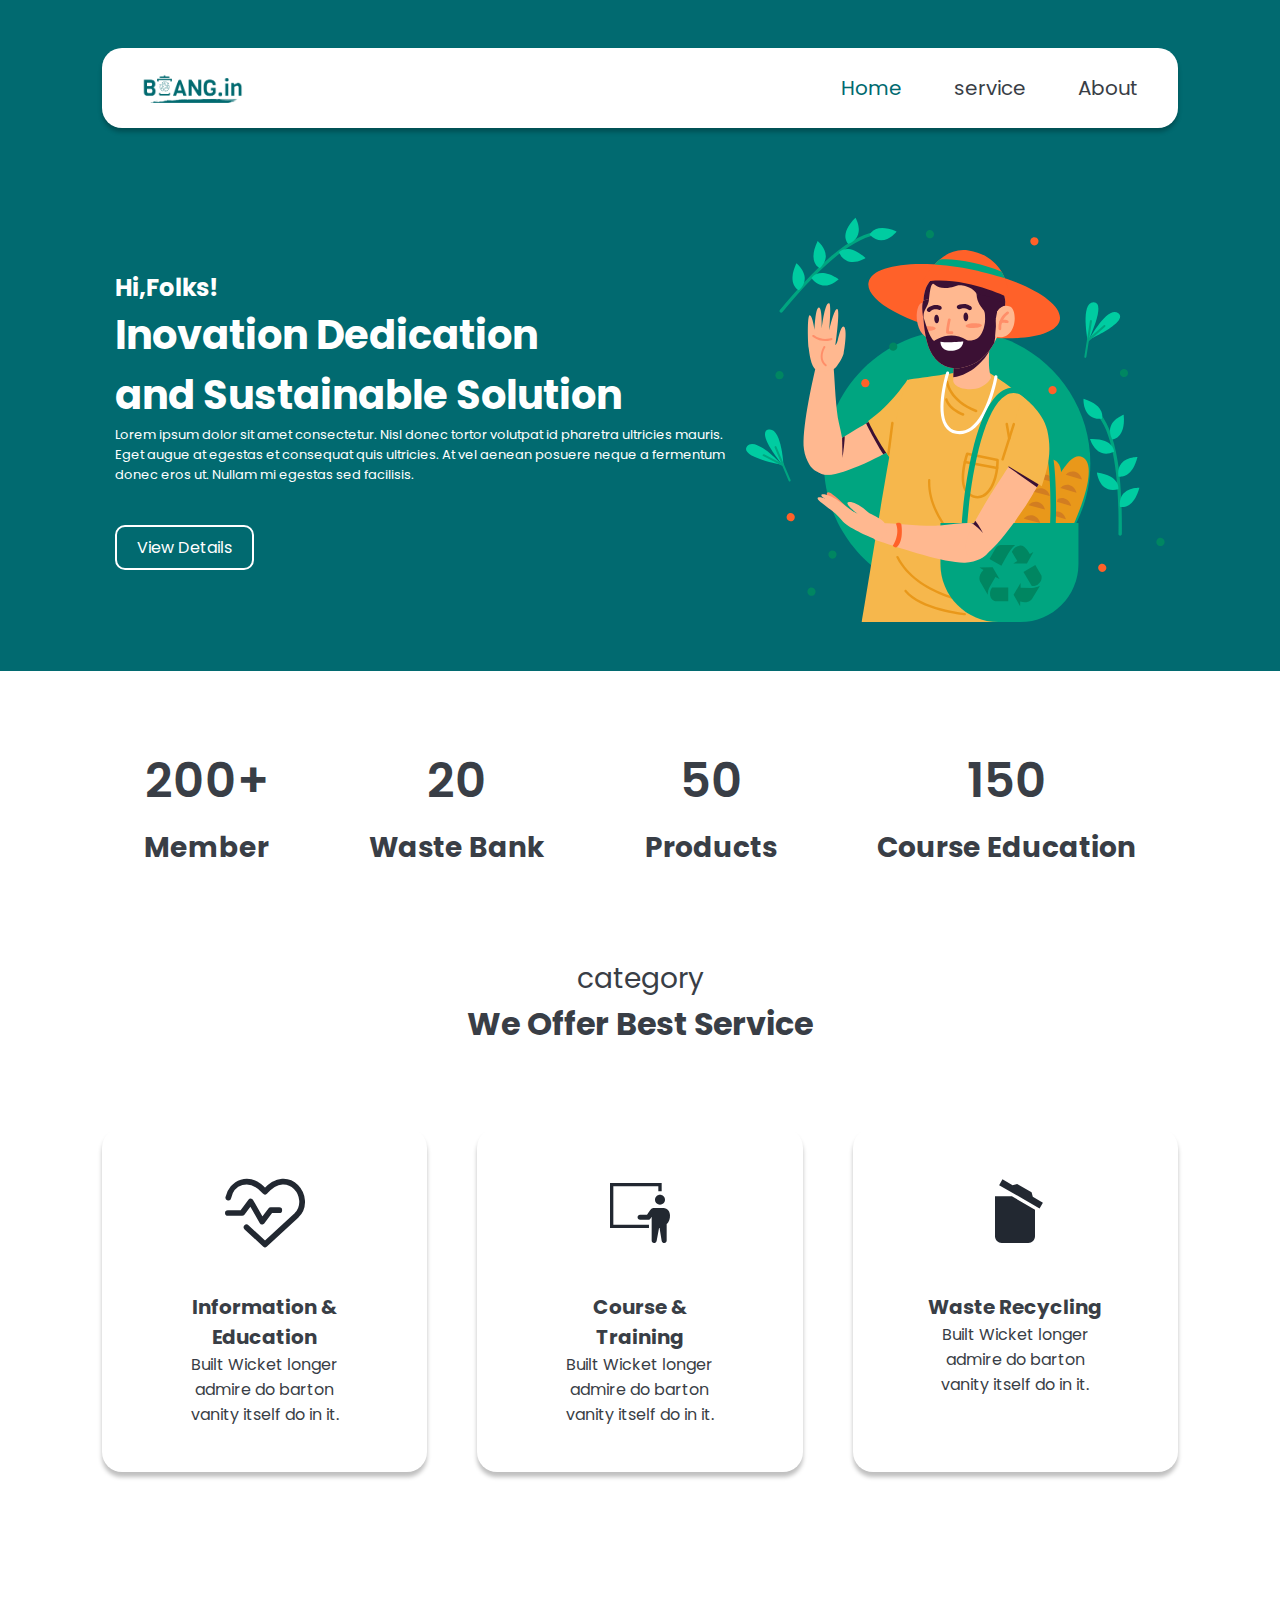
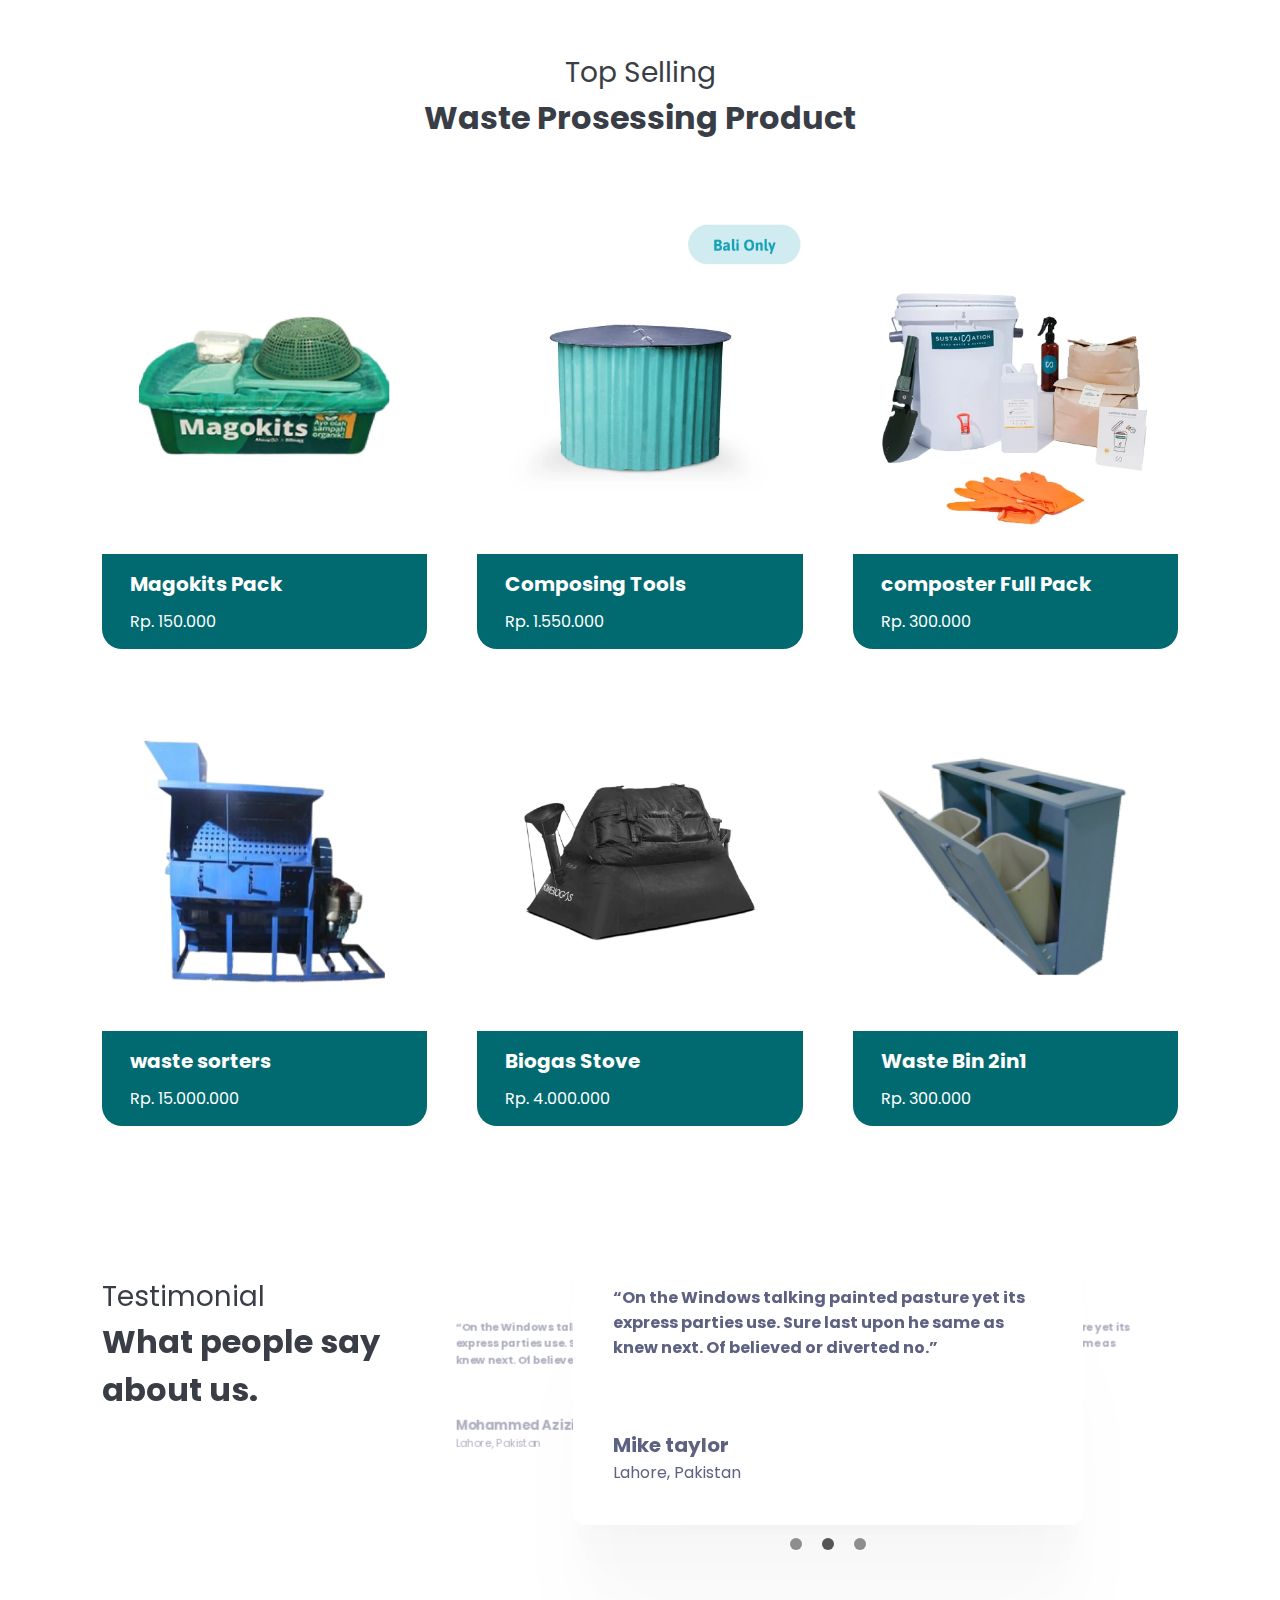
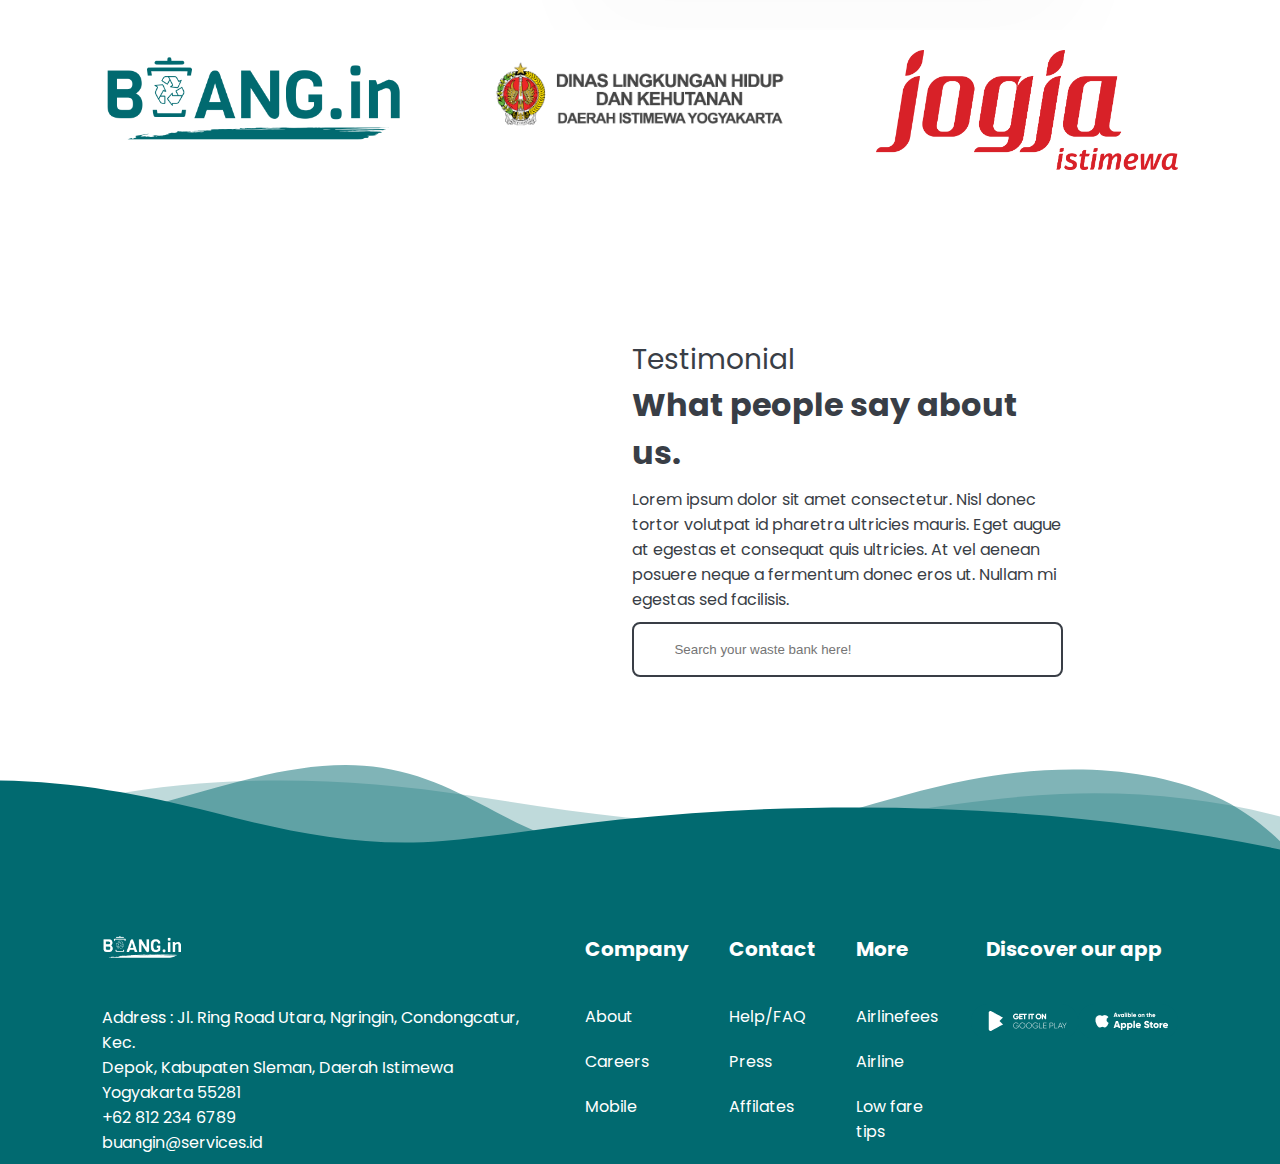
<file: index.html>
<!DOCTYPE html>
<html lang="en">
  <head>
    <meta charset="UTF-8" />
    <meta name="viewport" content="width=device-width, initial-scale=1.0" />
    <title>west prosesing landing page</title>
    <link rel="preconnect" href="https://fonts.googleapis.com" />
    <link rel="preconnect" href="https://fonts.gstatic.com" crossorigin />
    <!-- google font  -->
    <link
      href="https://fonts.googleapis.com/css2?family=Inter:wght@100..900&family=Poppins:ital,wght@0,100;0,200;0,300;0,400;0,500;0,600;0,700;0,800;0,900;1,100;1,200;1,300;1,400;1,500;1,600;1,700;1,800;1,900&display=swap"
      rel="stylesheet"
    />
    <!-- style file -->
    <link rel="stylesheet" href="assist/style.css" />
  </head>
  <body>
    <header>
      <nav>
        <div class="container">
          <div class="logo">
            <img src="images/logo_master.png" alt="bang.in logo" />
          </div>
          <ul>
            <li class="active"><a href="#">Home</a></li>
            <li><a href="#">service</a></li>
            <li><a href="about.html">About</a></li>
          </ul>
        </div>
      </nav>
      <main>
        <div class="row">
          <div class="col-1">
            <h4>Hi,Folks!</h4>
            <h1>
              Inovation Dedication <br />
              and Sustainable Solution
            </h1>
            <p>
              Lorem ipsum dolor sit amet consectetur. Nisl donec tortor volutpat
              id pharetra ultricies mauris. Eget augue at egestas et consequat
              quis ultricies. At vel aenean posuere neque a fermentum donec eros
              ut. Nullam mi egestas sed facilisis.
            </p>
            <div class="button">View Details</div>
          </div>
          <div class="col-2">
            <img src="images/svg/Component 3.svg" alt="svg caracter" />
          </div>
        </div>
      </main>
    </header>
    <div class="clients">
      <div class="client">
        <span>200+</span>
        <h3>Member</h3>
      </div>
      <div class="client">
        <span>20</span>
        <h3>Waste Bank</h3>
      </div>
      <div class="client">
        <span>50</span>
        <h3>Products</h3>
      </div>
      <div class="client">
        <span>150</span>
        <h3>Course Education</h3>
      </div>
    </div>
    <div class="category">
      <div class="section-titel">
        <p>category</p>
        <h2>We Offer Best Service</h2>
      </div>
      <div class="row">
        <div class="cart col-1">
          <div class="icon">
            <img src="images/icons/icon1.svg" alt="icon" />
          </div>
          <h5>Information & Education</h5>
          <p>Built Wicket longer admire do barton vanity itself do in it.</p>
        </div>
        <div class="cart col-2">
          <div class="icon">
            <img
              src="images/icons/healthicons_i-training-class.svg"
              alt="icon"
            />
          </div>
          <h5>Course & Training</h5>
          <p>Built Wicket longer admire do barton vanity itself do in it.</p>
        </div>
        <div class="cart col-3">
          <div class="icon">
            <img src="images/icons/mdi_trash-can-empty.svg" alt="icon" />
          </div>
          <h5>Waste Recycling</h5>
          <p>Built Wicket longer admire do barton vanity itself do in it.</p>
        </div>
      </div>
    </div>
    <div class="offres">
      <div class="section-titel">
        <p>Top Selling</p>
        <h2>Waste Prosessing Product</h2>
      </div>
      <div class="row">
        <div class="product">
          <div class="img-product">
            <img src="images/product/product1.png" alt="" />
          </div>
          <div class="discription">
            <h5>Magokits Pack</h5>
            <p>Rp. 150.000</p>
          </div>
        </div>
        <div class="product">
          <div class="img-product">
            <img src="images/product/product.png" alt="" />
          </div>
          <div class="discription">
            <h5>Composing Tools</h5>
            <p>Rp. 1.550.000</p>
          </div>
        </div>
        <div class="product">
          <div class="img-product">
            <img src="images/product/product3.png" alt="" />
          </div>
          <div class="discription">
            <h5>composter Full Pack</h5>
            <p>Rp. 300.000</p>
          </div>
        </div>
        <div class="product">
          <div class="img-product">
            <img src="images/product/product4.png" alt="" />
          </div>
          <div class="discription">
            <h5>waste sorters</h5>
            <p>Rp. 15.000.000</p>
          </div>
        </div>
        <div class="product">
          <div class="img-product">
            <img src="images/product/product6.png" alt="" />
          </div>
          <div class="discription">
            <h5>Biogas Stove</h5>
            <p>Rp. 4.000.000</p>
          </div>
        </div>
        <div class="product">
          <div class="img-product">
            <img src="images/product/product5.png" alt="" />
          </div>
          <div class="discription">
            <h5>Waste Bin 2in1</h5>
            <p>Rp. 300.000</p>
          </div>
        </div>
      </div>
    </div>
    <div class="testimoni">
      <div class="row">
        <div class="col-1">
          <div class="section-titel">
            <p>Testimonial</p>
            <h2>What people say about us.</h2>
          </div>
        </div>
        <div class="col-2">
          <div class="comment left">
            <h6>
              “On the Windows talking painted pasture yet its express parties
              use. Sure last upon he same as knew next. Of believed or diverted
              no.”
            </h6>
            <div class="owner">
              <h5>Mohammed Azizi</h5>
              <p>Lahore, Pakistan</p>
            </div>
          </div>
          <div class="comment center">
            <h6>
              “On the Windows talking painted pasture yet its express parties
              use. Sure last upon he same as knew next. Of believed or diverted
              no.”
            </h6>
            <div class="owner">
              <h5>Mike taylor</h5>
              <p>Lahore, Pakistan</p>
            </div>
          </div>
          <div class="comment right">
            <h6>
              “On the Windows talking painted pasture yet its express parties
              use. Sure last upon he same as knew next. Of believed or diverted
              no.”
            </h6>
            <div class="owner">
              <h5>Mike taylor</h5>
              <p>Lahore, Pakistan</p>
            </div>
          </div>
          <div class="dots">
            <div></div>
            <div class="active"></div>
            <div></div>
          </div>
        </div>
      </div>
    </div>
    <div class="colab">
      <img src="images/logo_master.png" alt="" />
      <img src="images/logo-colab1.png" alt="" />
      <img src="images/logo-colab2.png" alt="" />
    </div>
    <div class="localisation">
      <div class="row">
        <div class="col-1">
          <iframe
            src="https://www.google.com/maps/embed?pb=!1m18!1m12!1m3!1d3307.0308088540282!2d-6.852363725517575!3d34.01742011957031!2m3!1f0!2f0!3f0!3m2!1i1024!2i768!4f13.1!3m3!1m2!1s0xda76c6592c52007%3A0x6bbe93d7cc26e63c!2sSnack%20Tempo!5e0!3m2!1sen!2sma!4v1712611221023!5m2!1sen!2sma"
            style="border: 0"
            allowfullscreen=""
            loading="lazy"
            referrerpolicy="no-referrer-when-downgrade"
          ></iframe>
        </div>
        <div class="col-2">
          <div class="section-titel">
            <p>Testimonial</p>
            <h2>What people say about us.</h2>
          </div>
          <p class="local-discription">
            Lorem ipsum dolor sit amet consectetur. Nisl donec tortor volutpat
            id pharetra ultricies mauris. Eget augue at egestas et consequat
            quis ultricies. At vel aenean posuere neque a fermentum donec eros
            ut. Nullam mi egestas sed facilisis.
          </p>
          <input type="text" placeholder="Search your waste bank here!" />
        </div>
      </div>
    </div>
    <div class="custom-shape-divider-bottom-1712699693">
      <svg
        data-name="Layer 1"
        xmlns="http://www.w3.org/2000/svg"
        viewBox="0 0 1200 120"
        preserveAspectRatio="none"
      >
        <path
          d="M0,0V46.29c47.79,22.2,103.59,32.17,158,28,70.36-5.37,136.33-33.31,206.8-37.5C438.64,32.43,512.34,53.67,583,72.05c69.27,18,138.3,24.88,209.4,13.08,36.15-6,69.85-17.84,104.45-29.34C989.49,25,1113-14.29,1200,52.47V0Z"
          opacity=".25"
          class="shape-fill"
        ></path>
        <path
          d="M0,0V15.81C13,36.92,27.64,56.86,47.69,72.05,99.41,111.27,165,111,224.58,91.58c31.15-10.15,60.09-26.07,89.67-39.8,40.92-19,84.73-46,130.83-49.67,36.26-2.85,70.9,9.42,98.6,31.56,31.77,25.39,62.32,62,103.63,73,40.44,10.79,81.35-6.69,119.13-24.28s75.16-39,116.92-43.05c59.73-5.85,113.28,22.88,168.9,38.84,30.2,8.66,59,6.17,87.09-7.5,22.43-10.89,48-26.93,60.65-49.24V0Z"
          opacity=".5"
          class="shape-fill"
        ></path>
        <path
          d="M0,0V5.63C149.93,59,314.09,71.32,475.83,42.57c43-7.64,84.23-20.12,127.61-26.46,59-8.63,112.48,12.24,165.56,35.4C827.93,77.22,886,95.24,951.2,90c86.53-7,172.46-45.71,248.8-84.81V0Z"
          class="shape-fill"
        ></path>
      </svg>
    </div>
    <footer>
      <div class="row">
        <div class="col-1">
          <img src="images/logo_master-lite.png" alt="logo" />
          <p>
            Address : Jl. Ring Road Utara, Ngringin, Condongcatur, Kec. <br />
            Depok, Kabupaten Sleman, Daerah Istimewa Yogyakarta 55281 <br />
            +62 812 234 6789 <br />
            buangin@services.id
          </p>
        </div>
        <div class="col-2">
          <h5>Company</h5>
          <ul>
            <li><a href="#">About</a></li>
            <li><a href="#">Careers</a></li>
            <li><a href="#">Mobile</a></li>
          </ul>
        </div>
        <div class="col-3">
          <h5>Contact</h5>
          <ul>
            <li><a href="#">Help/FAQ</a></li>
            <li><a href="#">Press</a></li>
            <li><a href="#">Affilates</a></li>
          </ul>
        </div>
        <div class="col-4">
          <h5>More</h5>
          <ul>
            <li><a href="#">Airlinefees</a></li>
            <li><a href="#">Airline</a></li>
            <li><a href="#">Low fare tips</a></li>
          </ul>
        </div>
        <div class="col-5">
          <h5>Discover our app</h5>
          <div class="store">
            <img src="images/googleStore.png" alt="" />
            <img src="images/appleStore.png" alt="" />
          </div>
        </div>
      </div>
    </footer>
    <script src="assist/app.js"></script>
  </body>
</html>
</file>
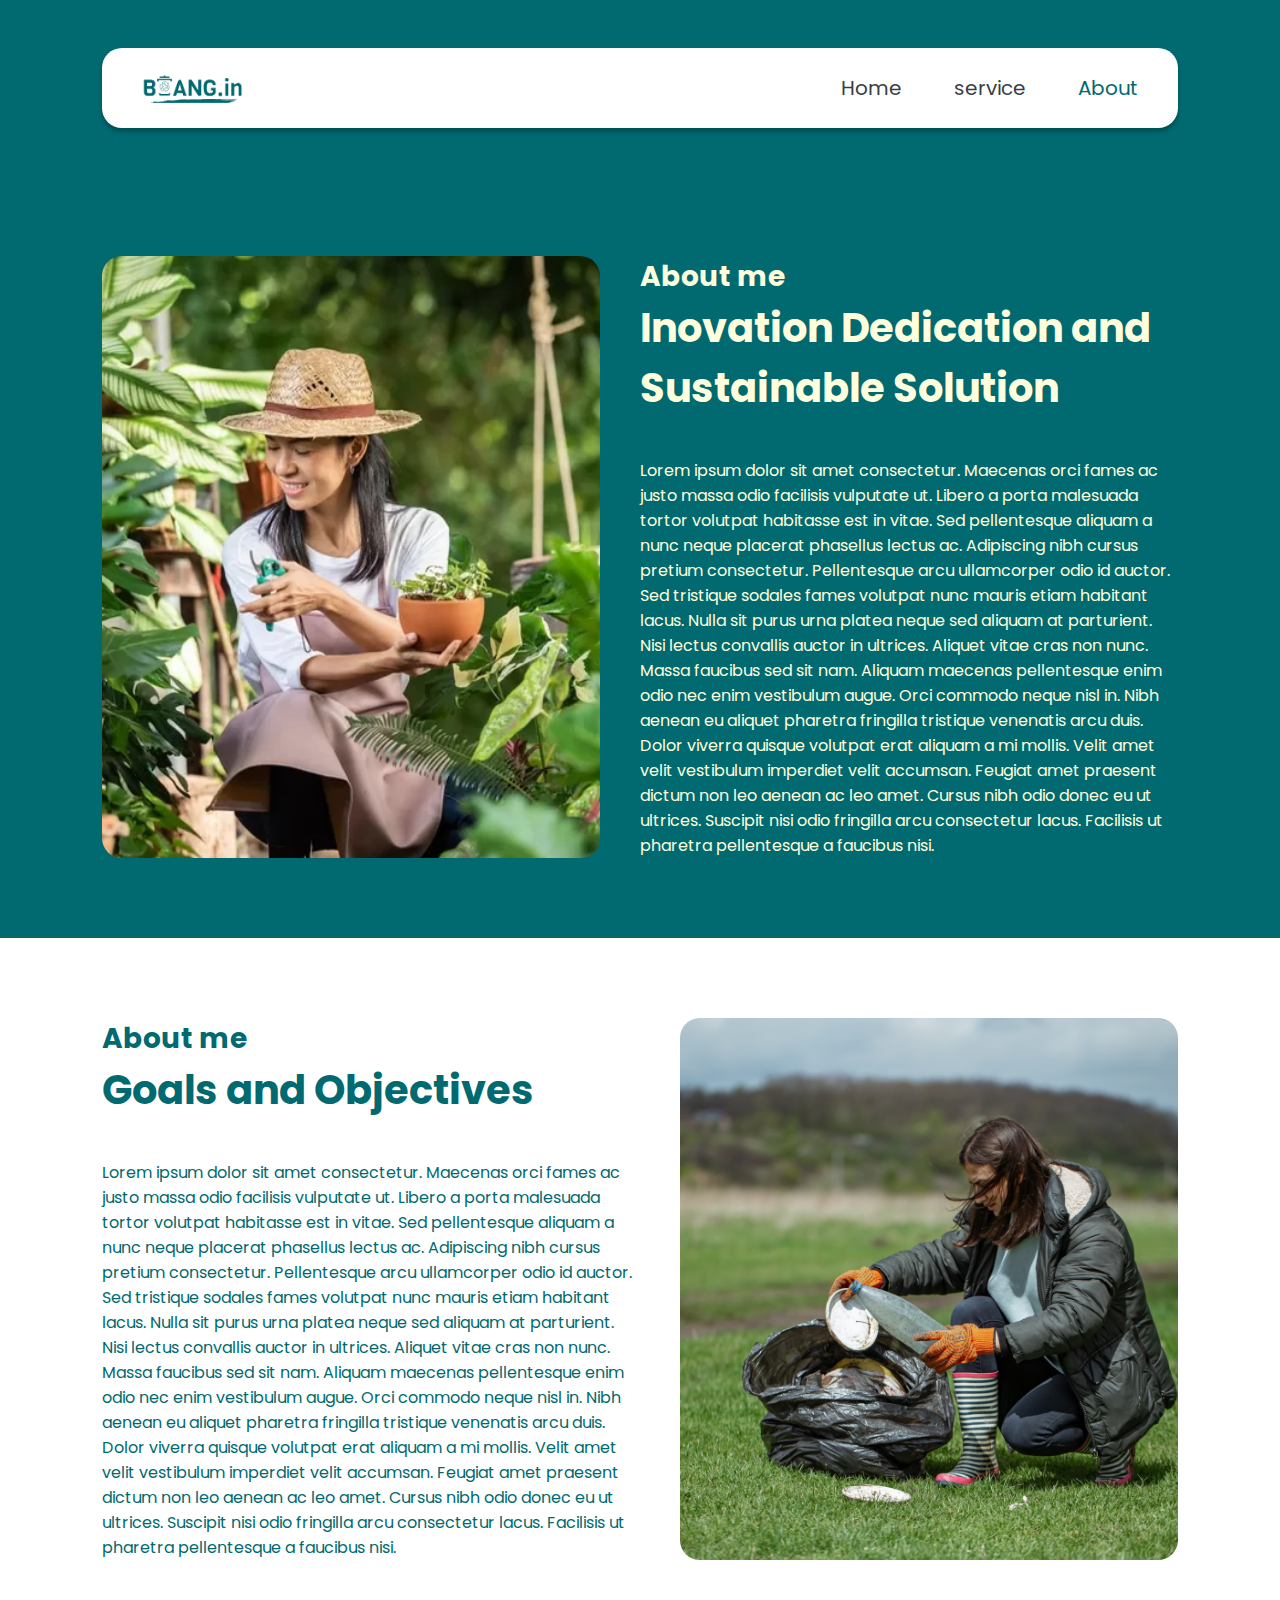
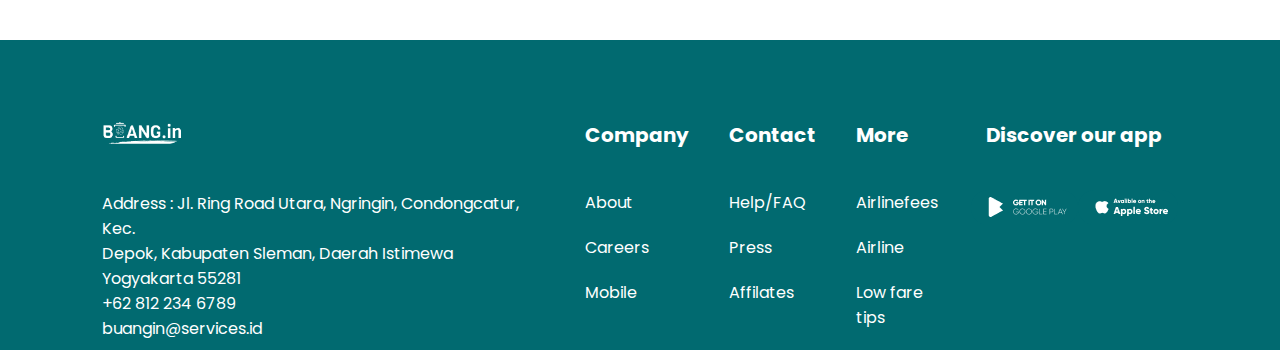
<file: about.html>
<!DOCTYPE html>
<html lang="en">
  <head>
    <meta charset="UTF-8" />
    <meta name="viewport" content="width=device-width, initial-scale=1.0" />
    <title>About</title>
    <!-- google font  -->
    <link
      href="https://fonts.googleapis.com/css2?family=Inter:wght@100..900&family=Poppins:ital,wght@0,100;0,200;0,300;0,400;0,500;0,600;0,700;0,800;0,900;1,100;1,200;1,300;1,400;1,500;1,600;1,700;1,800;1,900&display=swap"
      rel="stylesheet"
    />
    <!-- style file -->
    <link rel="stylesheet" href="assist/style.css" />
  </head>
  <body>
    <section class="about first">
      <nav>
        <div class="container">
          <div class="logo">
            <img src="images/logo_master.png" alt="bang.in logo" />
          </div>
          <ul>
            <li><a href="index.html">Home</a></li>
            <li><a href="#">service</a></li>
            <li class="active"><a href="#">About</a></li>
          </ul>
        </div>
      </nav>
      <div class="row">
        <div class="col1">
          <img src="images/about-1.png" alt="" />
        </div>
        <div class="col2">
          <h3>About me</h3>
          <h1>Inovation Dedication and Sustainable Solution</h1>
          <p>
            Lorem ipsum dolor sit amet consectetur. Maecenas orci fames ac justo
            massa odio facilisis vulputate ut. Libero a porta malesuada tortor
            volutpat habitasse est in vitae. Sed pellentesque aliquam a nunc
            neque placerat phasellus lectus ac. Adipiscing nibh cursus pretium
            consectetur. Pellentesque arcu ullamcorper odio id auctor. Sed
            tristique sodales fames volutpat nunc mauris etiam habitant lacus.
            Nulla sit purus urna platea neque sed aliquam at parturient. Nisi
            lectus convallis auctor in ultrices. Aliquet vitae cras non nunc.
            Massa faucibus sed sit nam. Aliquam maecenas pellentesque enim odio
            nec enim vestibulum augue. Orci commodo neque nisl in. Nibh aenean
            eu aliquet pharetra fringilla tristique venenatis arcu duis. Dolor
            viverra quisque volutpat erat aliquam a mi mollis. Velit amet velit
            vestibulum imperdiet velit accumsan. Feugiat amet praesent dictum
            non leo aenean ac leo amet. Cursus nibh odio donec eu ut ultrices.
            Suscipit nisi odio fringilla arcu consectetur lacus. Facilisis ut
            pharetra pellentesque a faucibus nisi.
          </p>
        </div>
      </div>
    </section>
    <section class="about second">
      <div class="row">
        <div class="col2">
          <h3>About me</h3>
          <h1>Goals and Objectives</h1>
          <p>
            Lorem ipsum dolor sit amet consectetur. Maecenas orci fames ac justo
            massa odio facilisis vulputate ut. Libero a porta malesuada tortor
            volutpat habitasse est in vitae. Sed pellentesque aliquam a nunc
            neque placerat phasellus lectus ac. Adipiscing nibh cursus pretium
            consectetur. Pellentesque arcu ullamcorper odio id auctor. Sed
            tristique sodales fames volutpat nunc mauris etiam habitant lacus.
            Nulla sit purus urna platea neque sed aliquam at parturient. Nisi
            lectus convallis auctor in ultrices. Aliquet vitae cras non nunc.
            Massa faucibus sed sit nam. Aliquam maecenas pellentesque enim odio
            nec enim vestibulum augue. Orci commodo neque nisl in. Nibh aenean
            eu aliquet pharetra fringilla tristique venenatis arcu duis. Dolor
            viverra quisque volutpat erat aliquam a mi mollis. Velit amet velit
            vestibulum imperdiet velit accumsan. Feugiat amet praesent dictum
            non leo aenean ac leo amet. Cursus nibh odio donec eu ut ultrices.
            Suscipit nisi odio fringilla arcu consectetur lacus. Facilisis ut
            pharetra pellentesque a faucibus nisi.
          </p>
        </div>
        <div class="col1">
          <img src="images/about-2.jpeg" alt="" />
        </div>
      </div>
    </section>
    <footer>
      <div class="row">
        <div class="col-1">
          <img src="images/logo_master-lite.png" alt="logo" />
          <p>
            Address : Jl. Ring Road Utara, Ngringin, Condongcatur, Kec. <br />
            Depok, Kabupaten Sleman, Daerah Istimewa Yogyakarta 55281 <br />
            +62 812 234 6789 <br />
            buangin@services.id
          </p>
        </div>
        <div class="col-2">
          <h5>Company</h5>
          <ul>
            <li><a href="#">About</a></li>
            <li><a href="#">Careers</a></li>
            <li><a href="#">Mobile</a></li>
          </ul>
        </div>
        <div class="col-3">
          <h5>Contact</h5>
          <ul>
            <li><a href="#">Help/FAQ</a></li>
            <li><a href="#">Press</a></li>
            <li><a href="#">Affilates</a></li>
          </ul>
        </div>
        <div class="col-4">
          <h5>More</h5>
          <ul>
            <li><a href="#">Airlinefees</a></li>
            <li><a href="#">Airline</a></li>
            <li><a href="#">Low fare tips</a></li>
          </ul>
        </div>
        <div class="col-5">
          <h5>Discover our app</h5>
          <div class="store">
            <img src="images/googleStore.png" alt="" />
            <img src="images/appleStore.png" alt="" />
          </div>
        </div>
      </div>
    </footer>
  </body>
</html>
</file>
<file: assist/style.css>
:root {
  --primary-color: #016a70;
  --text-color: #393e46;
}
* {
  padding: 0;
  margin: 0;
  box-sizing: border-box;
}
body {
  font-family: "Poppins", sans-serif;
}
a {
  color: inherit;
  text-decoration: none;
}
h1 {
  font-size: 40px;
}
h2 {
  font-size: 32px;
}
h3 {
  font-size: 28px;
}
h4 {
  font-size: 24px;
}
h5 {
  font-size: 20px;
}
h6 {
  font-size: 16px;
}
ul {
  list-style: none;
}
.section-titel {
  text-align: center;
  color: var(--text-color);
  margin-bottom: 80px;
}
.section-titel p {
  font-size: 28px;
}
header {
  background-color: var(--primary-color);
}
nav {
  padding-top: 48px;
  padding-bottom: 48px;
}
nav .container {
  margin-left: 8%;
  margin-right: 8%;
  background-color: white;
  display: flex;
  align-items: center;
  justify-content: space-between;
  border-radius: 20px;
  padding: 25px 40px;
  box-shadow: 0 4px 4px 0 rgb(0 0 0 / 25%);
}
nav .logo {
  height: 30px;
}
nav .logo img {
  max-height: 100%;
}
nav ul {
  display: flex;
  gap: 52px;
}
nav li {
  font-size: 20px;
  font-weight: 400;
  color: var(--text-color);
}
nav li.active,
nav li:hover {
  color: var(--primary-color);
}
@media (max-width: 700px) {
  nav .container {
    flex-direction: column;
    align-items: center;
    gap: 20px;
  }
  nav ul {
    gap: 20px;
  }
}
main {
  padding: 40px 9%;
  color: white;
}
main .row {
  display: flex;
  align-items: center;
  justify-content: space-between;
}
main .row .col-1 {
  flex-basis: 60%;
}
main .row h3 {
  font-weight: 600;
}
main .row p {
  margin-bottom: 40px;
  font-size: 13px;
}
main .button {
  display: inline-block;
  padding: 8px 20px;
  border: 2px solid white;
  border-radius: 10px;
  cursor: pointer;
  position: relative;
  overflow: hidden;
  transition: 300ms ease-in-out;
}
main .button:hover {
  background-color: #fff;
  color: var(--primary-color);
  box-shadow: 0 0 4px 2px rgb(0 0 0 / 25%);
}
main .row .col-2 {
  flex-basis: 40%;
}
main .row img {
  min-width: 100%;
  max-width: 100%;
}
@media (max-width: 798px) {
  main .row {
    display: block;
    text-align: center;
  }
  main .row .col-2 {
    display: none;
  }
}
.clients {
  display: flex;
  align-items: center;
  justify-content: center;
  text-align: center;
  gap: 100px;
  margin-top: 74px;
  margin-bottom: 74px;
  color: var(--text-color);
  padding-left: 8%;
  padding-right: 8%;
}
.client span {
  font-size: 48px;
  font-weight: 600;
}
.client h3 {
  padding-top: 10px;
}

@media (max-width: 798px) {
  main .row {
    display: block;
    text-align: center;
  }
  main .row .col-2 {
    display: none;
  }
  .clients {
    flex-direction: column;
  }
}
.category {
  padding: 15px 8%;
  margin-bottom: 150px;
}
.category .row {
  display: grid;
  grid-template-columns: 1fr 1fr 1fr;
  text-align: center;
  gap: 50px;
  color: var(--text-color);
}

.category .cart {
  border-radius: 20px;
  padding: 45px 75px;
  box-shadow: 0 5px 4px rgb(0 0 0 / 25%);
}

.category .cart img {
  width: 80px;
  margin-bottom: 32px;
}
@media (max-width: 970px) {
  .category .row {
    grid-template-columns: 1fr;
  }
}

.offres {
  padding: 15px 8%;
}
.offres .row {
  display: grid;
  gap: 50px;
  grid-template-columns: repeat(3, 1fr);
}
@media (max-width: 770px) {
  .offres .row {
    grid-template-columns: 1fr 1fr;
  }
}
@media (max-width: 638px) {
  .offres .row {
    grid-template-columns: 1fr;
  }
}
.product {
  border-radius: 20px;
  overflow: hidden;
  transition: 300ms;
  cursor: pointer;
}
.product img {
  max-width: 100%;
}
.product:hover img {
  transition: 300ms ease-in-out;
  transform: translateY(-50px);
}
.product .discription {
  padding: 15px 28px;
  color: white;
  position: relative;
  z-index: 100;
  background-color: var(--primary-color);
}
.product .discription h5 {
  margin-bottom: 10px;
}
.testimoni {
  padding: 80px 8%;
  overflow: hidden;
}
.testimoni .row {
  display: grid;
  grid-template-columns: 0.7fr 1.3fr;
  align-items: center;
  color: var(--text-color);
  perspective: 400px;
}
.testimoni .section-titel {
  text-align: start;
  width: 300px;
}
@media (max-width: 1200px) {
  .testimoni .row {
    display: block;
  }
  .testimoni .section-titel {
    text-align: center;
    width: 100%;
  }
}
.testimoni .col-2 {
  position: relative;
  height: 329px;
  display: flex;
  align-items: center;
  justify-content: center;
  transform-style: preserve-3d;
  transition: all 300ms ease 0s;
}
.testimoni .comment {
  padding: 40px;
  height: 280px;
  max-width: 510px;
  position: absolute;
  border-radius: 12px;
  display: flex;
  justify-content: space-between;
  flex-direction: column;
  background-color: white;
  color: #5e6282;
  opacity: 0.5;
  transition: 300ms ease-in-out;
}
.testimoni .center {
  transform: translate3d(0, 0, 0);
  opacity: 1;
  box-shadow: 0px 2.12px 3.61px 0px #00000001, 0px 9.35px 7.48px 0px #00000002,
    0px 22.94px 14.91px 0px #00000003, 0px 44.18px 29.23px 0px #00000003,
    0px 74.34px 53.74px 0px #00000004, 0px 114.69px 91.76px 0px #00000005;
}
.testimoni .left {
  transform: translate3d(-250px, 0, -200px);
}
.testimoni .right {
  transform: translate3d(350px, 0, -200px);
}
.testimoni .owner {
  margin-top: auto;
}
.testimoni .dots {
  display: flex;
  bottom: 0;
  left: 50%;
  transform: translateX(-50%);
  align-items: center;
  position: absolute;
  gap: 20px;
}
.testimoni .dots > div {
  width: 12px;
  height: 12px;
  background: #8e8e8e;
  border-radius: 50%;
  &.active {
    background: #565656;
  }
}
.colab {
  display: grid;
  grid-template-columns: repeat(3, 1fr);
  gap: 85px;
  padding: 20px 8%;
}
.colab img {
  max-width: 100%;
}
.localisation {
  padding: 80px 8%;
}
.localisation .row {
  display: flex;
  gap: 100px;
}
.localisation .col-1 {
  flex-basis: 40%;
}
.localisation .col-2 {
  flex-basis: 40%;
  align-self: flex-end;
}
.localisation .col-2 .section-titel {
  text-align: start;
  margin-bottom: 0;
}
.localisation .local-discription {
  color: #393e46;
  margin: 10px 0;
}
.localisation input {
  padding: 18px 40px;
  border: 2px solid #393e46;
  border-radius: 8px;
  width: 100%;
}
.localisation iframe {
  width: 100%;
  height: 400px;
}

footer {
  padding: 80px 8% 0;
  color: white;
  position: relative;
  background: var(--primary-color);
}
footer .row {
  display: flex;
  gap: 40px;
}
footer .col-1 img {
  max-width: 80px;
}
footer .row h5,
footer .col-1 img {
  margin-bottom: 40px;
}
footer li {
  margin-bottom: 20px;
}
footer .store {
  display: flex;
  align-items: center;
  margin-left: -15px;
}

@media (max-width: 992px) {
  footer .store,
  .colab {
    grid-template-columns: 1fr;
    padding: 40px 20%;
  }
  footer .row {
    flex-direction: column;
    text-align: center;
  }
  .localisation .row {
    flex-direction: column-reverse;
    text-align: center;
  }
  .localisation .col-2 .section-titel {
    text-align: center;
    margin-bottom: 80px;
  }
  footer .row h5,
  footer .col-1 img {
    margin-bottom: 20px;
  }
  footer li {
    margin-bottom: 10px;
  }
  footer .store {
    justify-content: center;
  }
}
.custom-shape-divider-bottom-1712699693 {
  width: 100%;
  overflow: hidden;
  line-height: 0;
  transform: rotate(180deg);
}

.custom-shape-divider-bottom-1712699693 svg {
  position: relative;
  display: block;
  width: calc(130% + 1.3px);
  height: 97px;
}

.custom-shape-divider-bottom-1712699693 .shape-fill {
  fill: #016a70;
}
/* about page  */
.about {
  background-color: var(--primary-color);
  color: #ffffdd;
}

.about.second {
  background-color: white;
  color: var(--primary-color);
}

.about .row {
  display: flex;
  gap: 40px;
  padding: 80px 8%;
}

.about .col1 {
  flex-basis: 40%;
  min-height: 100%;
  overflow: hidden;
  border-radius: 20px;
  flex-grow: 1;
}
.about .col2 {
  flex-basis: 50%;
}
.about .col1 img {
  max-width: 100%;
  height: 100%;
  object-fit: cover;
  display: block;
}

.about .col2 p {
  margin-top: 40px;
}

@media (max-width: 992px) {
  .about .row {
    flex-direction: column;
    text-align: center;
  }
  .about.second .row {
    flex-direction: column-reverse;
  }
}
</file>
